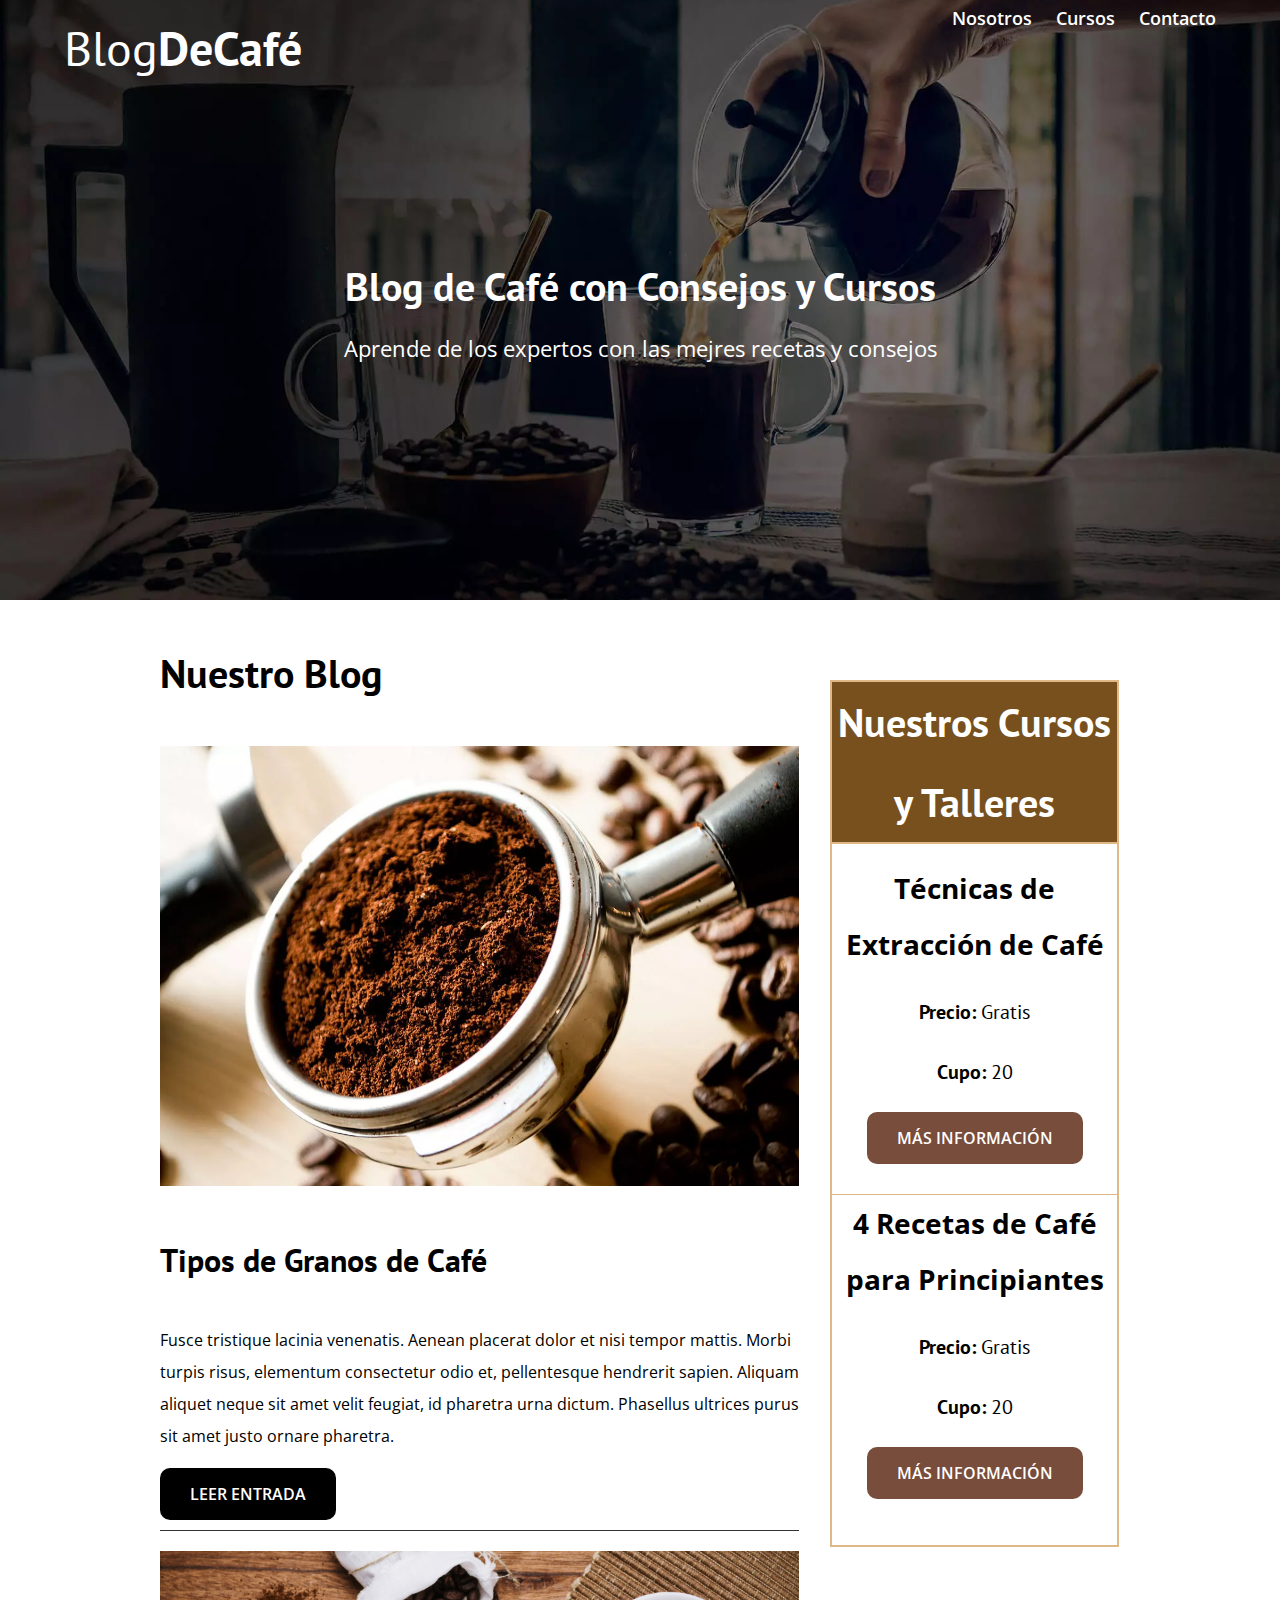
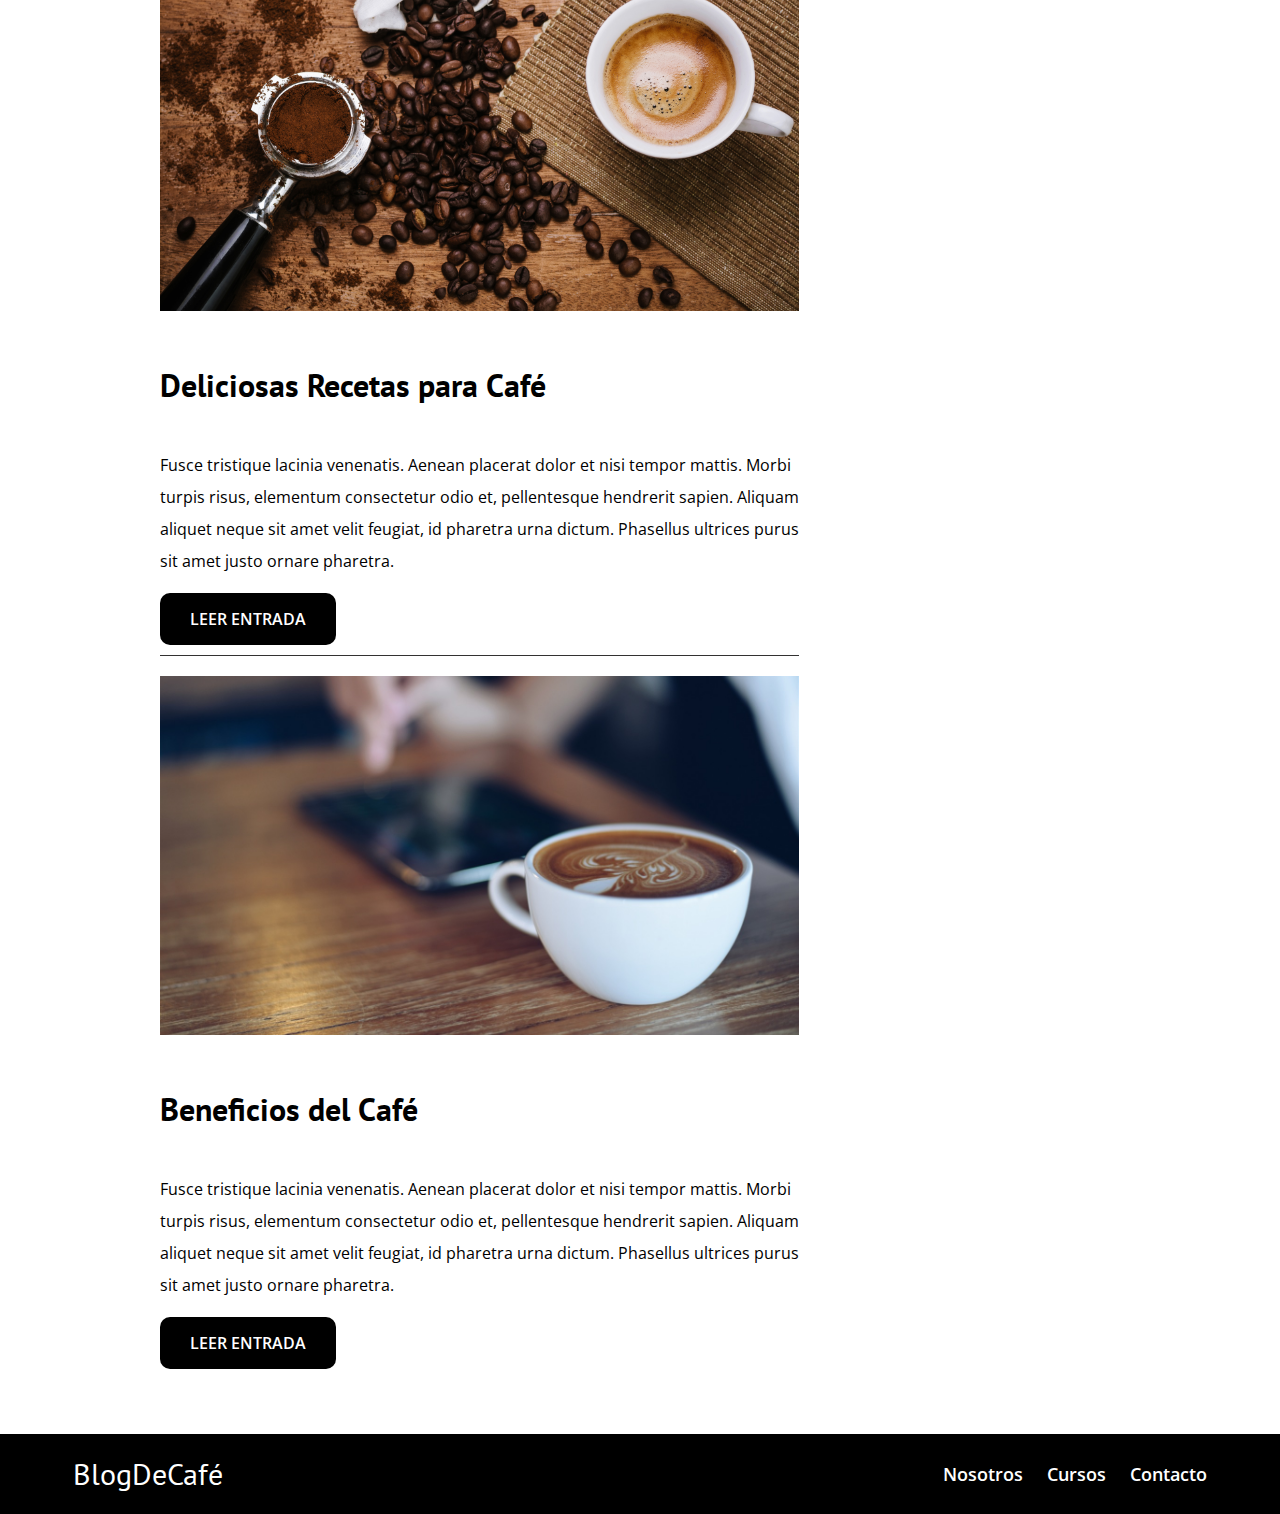
<file: index.html>
<!DOCTYPE html>
<html lang="en">

<head>
    <meta charset="UTF-8">
    <meta http-equiv="X-UA-Compatible" content="IE=edge">
    <meta name="viewport" content="width=device-width, initial-scale=1.0">
    <meta name="desciption" content="Página Web de blog de Café">  
    <title>Blog de Café</title>
    
    <!--PREFETCH-->
    <link rel="prefetch" href="nosotros.html" as="document">
    
    <!--PRELOAD-->
    <link rel="preconnect" href="https://fonts.gstatic.com">
    <link href="https://fonts.googleapis.com/css2?family=Open+Sans&family=PT+Sans:wght@400;700&display=swap" rel="stylesheet">

    <link rel="preload" href="/css/normalize.css" as="stylesheet">
    <link rel="stylesheet" href="/css/normalize.css">
    
    <link rel="preload" href="/css/styles.css" as="stylesheet">
    <link rel="stylesheet" href="/css/styles.css">
    
</head>

<body>
    <header class="site-header">
        <div class="contenedor">
            <div class="barra">
                <a href="/">
                    <h1 class="no-margin">Blog<span>DeCafé</span></h1>
                </a>
                <nav class="navegacion">
                    <a href="nosotros.html">Nosotros</a>
                    <a href="cursos.html">Cursos</a>
                    <a href="contacto.html">Contacto</a>
                </nav>
            </div>
            <!--barra-->
            <div class="texto-header">
                <h2 class="no-margin">Blog de Café con Consejos y Cursos</h2>
                <p class="no-margin">Aprende de los expertos con las mejres recetas y consejos</p>
            </div>
            <!--texto header-->
        </div>
        <!--contenedor-->
    </header>
    <div class="contenido-principal contenedor">

        <main class="blog">
            <h2>Nuestro Blog</h2>

            <article class="entrada-blog">
                <!--Article es un elemento que se explica por si solo sin depender de nadie mas-->
                <div class="imagen">
                    <picture>
                        <source loading="lazy" srcset="img/blog1.webp" type="image/webp">
                        <img loading="lazy" src="img/img3.jpg" alt="Café 2">
                    </picture>
                </div>
                <!--Imagen-->
                <div class="contenido-blog">
                    <h3>Tipos de Granos de Café</h3>
                    <p>
                        Fusce tristique lacinia venenatis. Aenean placerat dolor et nisi tempor mattis. Morbi turpis risus, elementum consectetur odio et, pellentesque hendrerit sapien. Aliquam aliquet neque sit amet velit feugiat, id pharetra urna dictum. Phasellus ultrices
                        purus sit amet justo ornare pharetra.
                    </p>
                    <a href="entrada.html" class="boton boton-primario">Leer Entrada</a>
                </div>
            </article>

            <article class="entrada-blog">
                <div class="imagen">
                    <img loading="lazy" src="./img/img4.jpg" alt="Café 2">
                </div>
                <!--Imagen-->
                <div class="contenido-blog">
                    <h3>Deliciosas Recetas para Café</h3>
                    <p>
                        Fusce tristique lacinia venenatis. Aenean placerat dolor et nisi tempor mattis. Morbi turpis risus, elementum consectetur odio et, pellentesque hendrerit sapien. Aliquam aliquet neque sit amet velit feugiat, id pharetra urna dictum. Phasellus ultrices
                        purus sit amet justo ornare pharetra.
                    </p>
                    <a href="entrada.html" class="boton boton-primario">Leer Entrada</a>
                </div>
            </article>

            <article class="entrada-blog">
                <div class="imagen">
                    <img loading="lazy" src="./img/img2.jpg" alt="Café 2">
                </div>
                <!--Imagen-->
                <div class="contenido-blog">
                    <h3>Beneficios del Café</h3>
                    <p>
                        Fusce tristique lacinia venenatis. Aenean placerat dolor et nisi tempor mattis. Morbi turpis risus, elementum consectetur odio et, pellentesque hendrerit sapien. Aliquam aliquet neque sit amet velit feugiat, id pharetra urna dictum. Phasellus ultrices
                        purus sit amet justo ornare pharetra.
                    </p>
                    <a href="entrada.html" class="boton boton-primario">Leer Entrada</a>
                </div>
            </article>

        </main>

        <aside class="cursos">
            <!--para colocar contenido adicional-->
            <div class="separation">
                <h2 class="no-margin">Nuestros Cursos y Talleres</h2>
                <ul class="cursos-lista">
                    <li class="curso">
                        <h4 class="no-margin">Técnicas de Extracción de Café</h4>
                        <p>Precio: <span>Gratis</span></p>
                        <p>Cupo: <span>20</span></p>
                        <a href="cursos.html" class="boton btn-secundario">Más Información</a>
                    </li>
                    <li class="curso">
                        <h4 class="no-margin">4 Recetas de Café para Principiantes</h4>
                        <p>Precio: <span>Gratis</span></p>
                        <p>Cupo: <span>20</span></p>
                        <a href="cursos.html" class="boton btn-secundario">Más Información</a>
                    </li>
                </ul>
            </div>
        </aside>
    </div>
    <!--contenido principal-->
    <footer class="site-footer">
        <div class="contenedor">
            <div class="barra">
                <a href="/">
                    <p class="no-margin">Blog<span>DeCafé</span></p>
                </a>
                <nav class="navegacion">
                    <a href="nosotros.html">Nosotros</a>
                    <a href="cursos.html">Cursos</a>
                    <a href="contacto.html">Contacto</a>
                </nav>
            </div>
        </div>
    </footer>
    <script src="js/modernizr.js"></script>
</body>

</html>
</file>
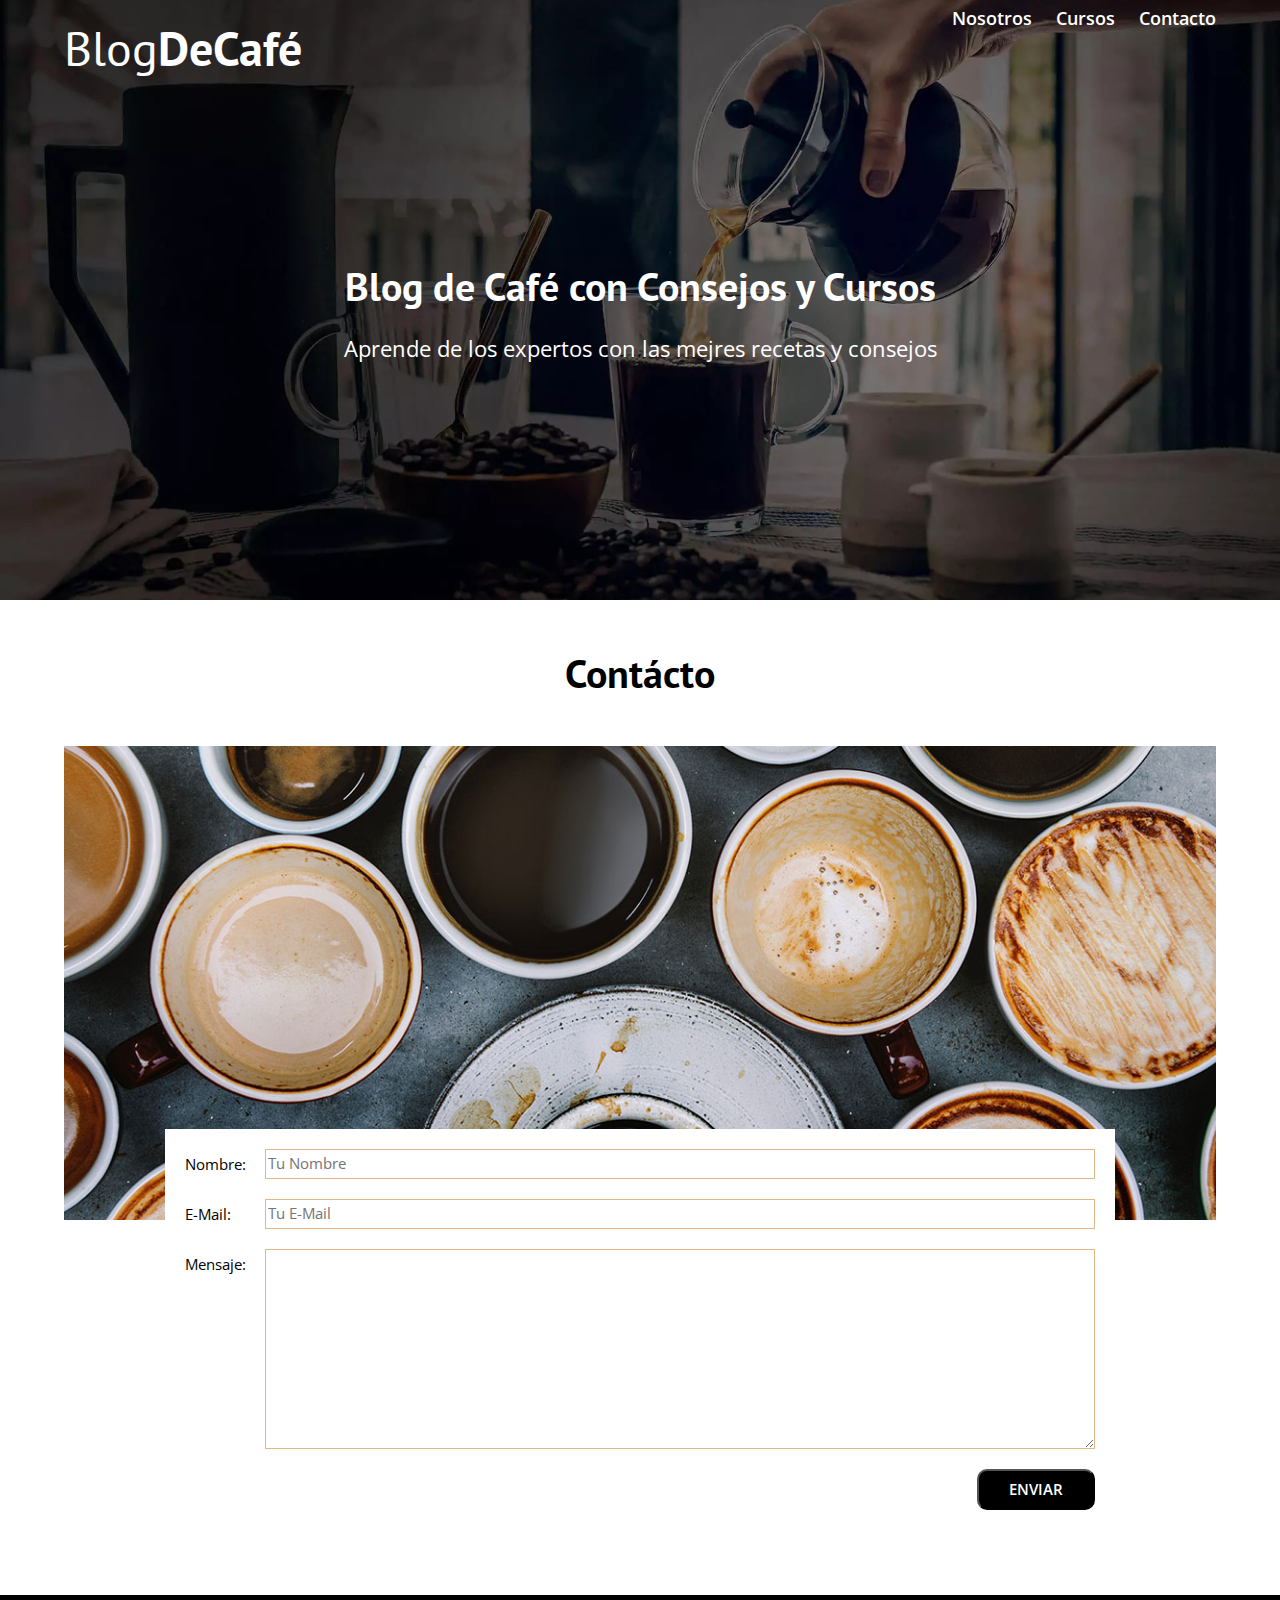
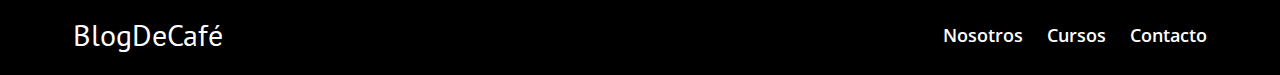
<file: contacto.html>
<!DOCTYPE html>
<html lang="en">

<head>
    <meta charset="UTF-8">
    <meta http-equiv="X-UA-Compatible" content="IE=edge">
    <meta name="viewport" content="width=device-width, initial-scale=1.0">
    <title>Blog de Café</title>
    <link rel="preconnect" href="https://fonts.gstatic.com">
    <link href="https://fonts.googleapis.com/css2?family=Open+Sans&family=PT+Sans:wght@400;700&display=swap" rel="stylesheet">
    <link rel="stylesheet" href="/css/normalize.css">
    <link rel="stylesheet" href="/css/styles.css">
</head>

<body>
    <header class="site-header">
        <div class="contenedor">
            <div class="barra">
                <a href="/">
                    <h1 class="no-margin">Blog<span>DeCafé</span></h1>
                </a>
                <nav class="navegacion">
                    <a href="nosotros.html">Nosotros</a>
                    <a href="cursos.html">Cursos</a>
                    <a href="contacto.html">Contacto</a>
                </nav>
            </div>
            <!--barra-->
            <div class="texto-header">
                <h2 class="no-margin">Blog de Café con Consejos y Cursos</h2>
                <p class="no-margin">Aprende de los expertos con las mejres recetas y consejos</p>
            </div>
            <!--texto header-->
        </div>
        <!--contenedor-->
    </header>

    <main class="contenedor">
        <h2 class="centrar-texto">Contácto</h2>
        <div class="grid centrar-columnas">
            <div class="columnas-12">
                <img src="./img/contacto.jpg" alt="Imagen Contácto">
            </div>

            <div class="columnas-10 formulario-contacto">
                <form action="#">
                    <div class="campo">
                        <label for="nombre">Nombre:</label>
                        <input type="text" id="nombre" placeholder="Tu Nombre">
                    </div>
                    <div class="campo">
                        <label for="E-Mail">E-Mail:</label>
                        <input type="email" id="E_Mail" placeholder="Tu E-Mail">
                    </div>
                    <div class="campo">
                        <label for="mensaje">Mensaje:</label>
                        <textarea id="mensaje"></textarea>
                    </div>
                    <div class="campo enviar">
                        <input type="submit" value="Enviar" class="boton boton-primario">
                    </div>
                </form>
            </div>

        </div>
    </main>

    <footer class="site-footer">
        <div class="contenedor">
            <div class="barra">
                <a href="/">
                    <p class="no-margin">Blog<span>DeCafé</span></p>
                </a>
                <nav class="navegacion">
                    <a href="nosotros.html">Nosotros</a>
                    <a href="cursos.html">Cursos</a>
                    <a href="contacto.html">Contacto</a>
                </nav>
            </div>
        </div>
    </footer>
    <script src="js/modernizr.js"></script>
    <script src="js/scripts.js"></script>
</body>

</html>
</file>
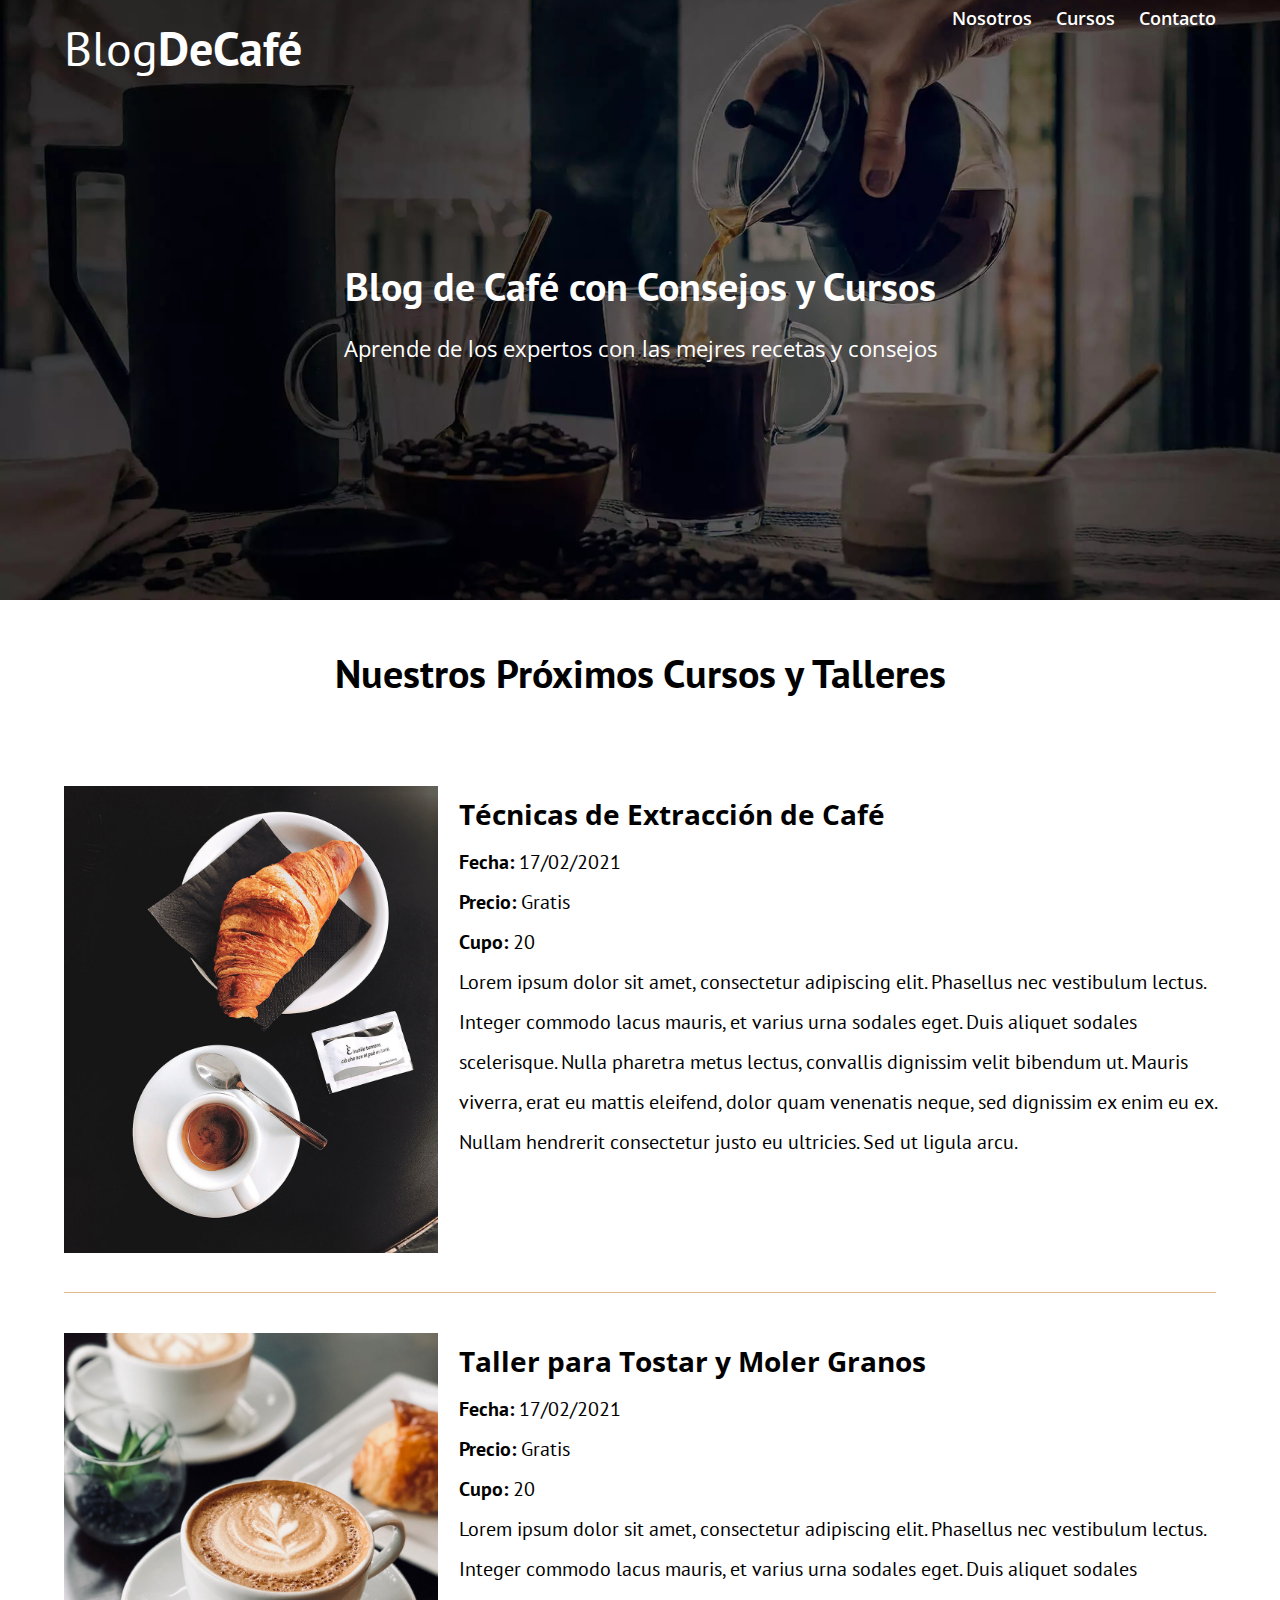
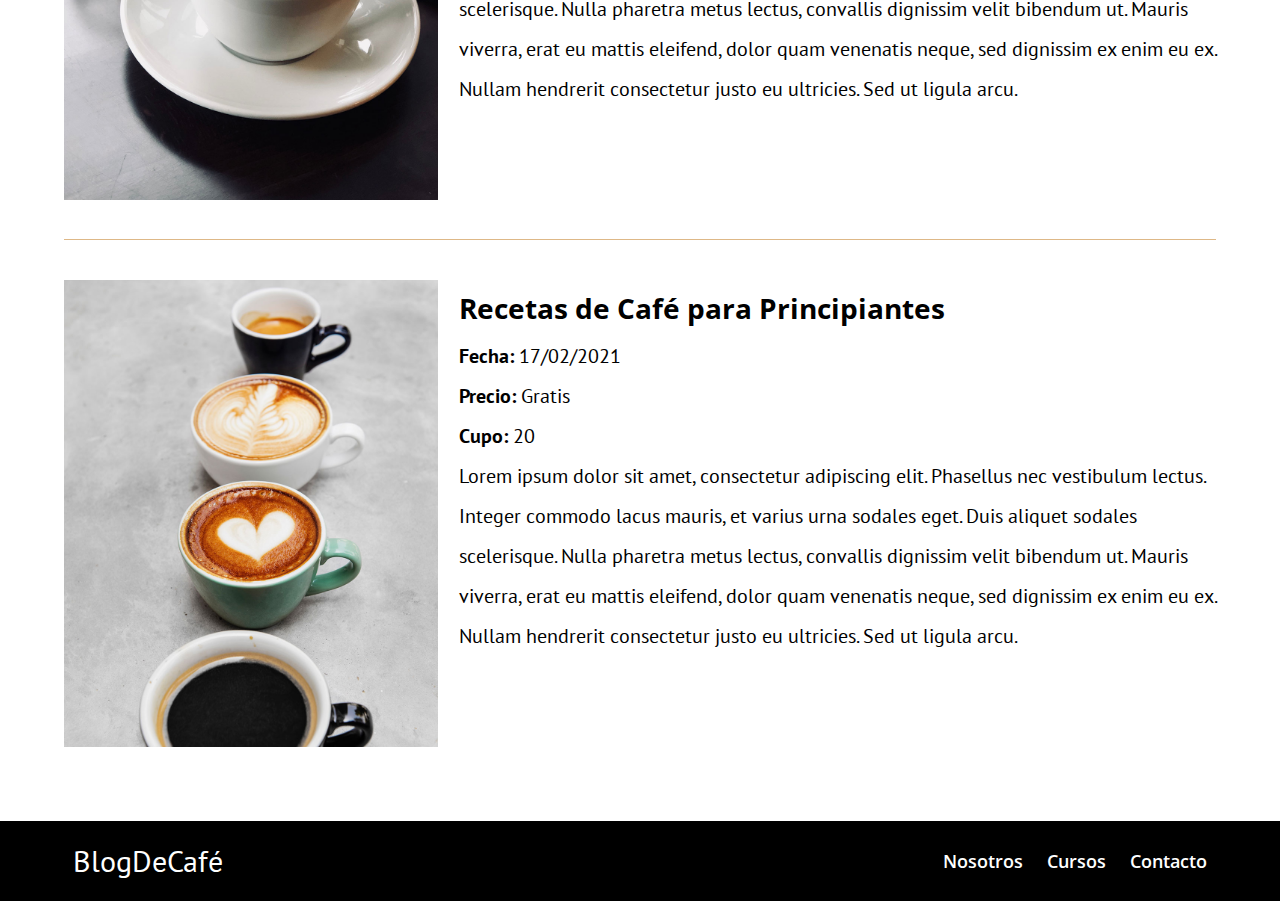
<file: cursos.html>
<!DOCTYPE html>
<html lang="en">

<head>
    <meta charset="UTF-8">
    <meta http-equiv="X-UA-Compatible" content="IE=edge">
    <meta name="viewport" content="width=device-width, initial-scale=1.0">
    <title>Blog de Café</title>
    <link rel="preconnect" href="https://fonts.gstatic.com">
    <link href="https://fonts.googleapis.com/css2?family=Open+Sans&family=PT+Sans:wght@400;700&display=swap" rel="stylesheet">
    <link rel="stylesheet" href="/css/normalize.css">
    <link rel="stylesheet" href="/css/styles.css">
</head>

<body>
    <header class="site-header">
        <div class="contenedor">
            <div class="barra">
                <a href="/">
                    <h1 class="no-margin">Blog<span>DeCafé</span></h1>
                </a>
                <nav class="navegacion">
                    <a href="nosotros.html">Nosotros</a>
                    <a href="cursos.html">Cursos</a>
                    <a href="contacto.html">Contacto</a>
                </nav>
            </div>
            <!--barra-->
            <div class="texto-header">
                <h2 class="no-margin">Blog de Café con Consejos y Cursos</h2>
                <p class="no-margin">Aprende de los expertos con las mejres recetas y consejos</p>
            </div>
            <!--texto header-->
        </div>
        <!--contenedor-->
    </header>

    <main class="contenedor">
        <h2 class="centrar-texto">Nuestros Próximos Cursos y Talleres</h2>

        <article class="curso grid espacio">
            <div class="columnas-4">
                <img src="./img/curso1.jpg" alt="Imagen curso">
            </div>
            <div class="columnas-8">
                <h4 class="no-margin">Técnicas de Extracción de Café</h4>
                <p>Fecha: <span>17/02/2021</span></p>
                <p>Precio: <span>Gratis</span></p>
                <p>Cupo: <span>20</span></p>
                <p class="descripcion">
                    Lorem ipsum dolor sit amet, consectetur adipiscing elit. Phasellus nec vestibulum lectus. Integer commodo lacus mauris, et varius urna sodales eget. Duis aliquet sodales scelerisque. Nulla pharetra metus lectus, convallis dignissim velit bibendum ut.
                    Mauris viverra, erat eu mattis eleifend, dolor quam venenatis neque, sed dignissim ex enim eu ex. Nullam hendrerit consectetur justo eu ultricies. Sed ut ligula arcu.
                </p>
            </div>
        </article>

        <article class="curso grid espacio">
            <div class="columnas-4">
                <img src="./img/curso2.jpg" alt="Imagen curso">
            </div>
            <div class="columnas-8">
                <h4 class="no-margin">Taller para Tostar y Moler Granos</h4>
                <p>Fecha: <span>17/02/2021</span></p>
                <p>Precio: <span>Gratis</span></p>
                <p>Cupo: <span>20</span></p>
                <p class="descripcion">
                    Lorem ipsum dolor sit amet, consectetur adipiscing elit. Phasellus nec vestibulum lectus. Integer commodo lacus mauris, et varius urna sodales eget. Duis aliquet sodales scelerisque. Nulla pharetra metus lectus, convallis dignissim velit bibendum ut.
                    Mauris viverra, erat eu mattis eleifend, dolor quam venenatis neque, sed dignissim ex enim eu ex. Nullam hendrerit consectetur justo eu ultricies. Sed ut ligula arcu.
                </p>
            </div>
        </article>

        <article class="curso grid espacio">
            <div class="columnas-4">
                <img src="./img/curso3.jpg" alt="Imagen curso">
            </div>
            <div class="columnas-8">
                <h4 class="no-margin">Recetas de Café para Principiantes</h4>
                <p>Fecha: <span>17/02/2021</span></p>
                <p>Precio: <span>Gratis</span></p>
                <p>Cupo: <span>20</span></p>
                <p class="descripcion">
                    Lorem ipsum dolor sit amet, consectetur adipiscing elit. Phasellus nec vestibulum lectus. Integer commodo lacus mauris, et varius urna sodales eget. Duis aliquet sodales scelerisque. Nulla pharetra metus lectus, convallis dignissim velit bibendum ut.
                    Mauris viverra, erat eu mattis eleifend, dolor quam venenatis neque, sed dignissim ex enim eu ex. Nullam hendrerit consectetur justo eu ultricies. Sed ut ligula arcu.
                </p>
            </div>
        </article>

    </main>

    <footer class="site-footer">
        <div class="contenedor">
            <div class="barra">
                <a href="/">
                    <p class="no-margin">Blog<span>DeCafé</span></p>
                </a>
                <nav class="navegacion">
                    <a href="nosotros.html">Nosotros</a>
                    <a href="cursos.html">Cursos</a>
                    <a href="contacto.html">Contacto</a>
                </nav>
            </div>
        </div>
    </footer>
    <script src="js/modernizr.js"></script>
</body>

</html>
</file>
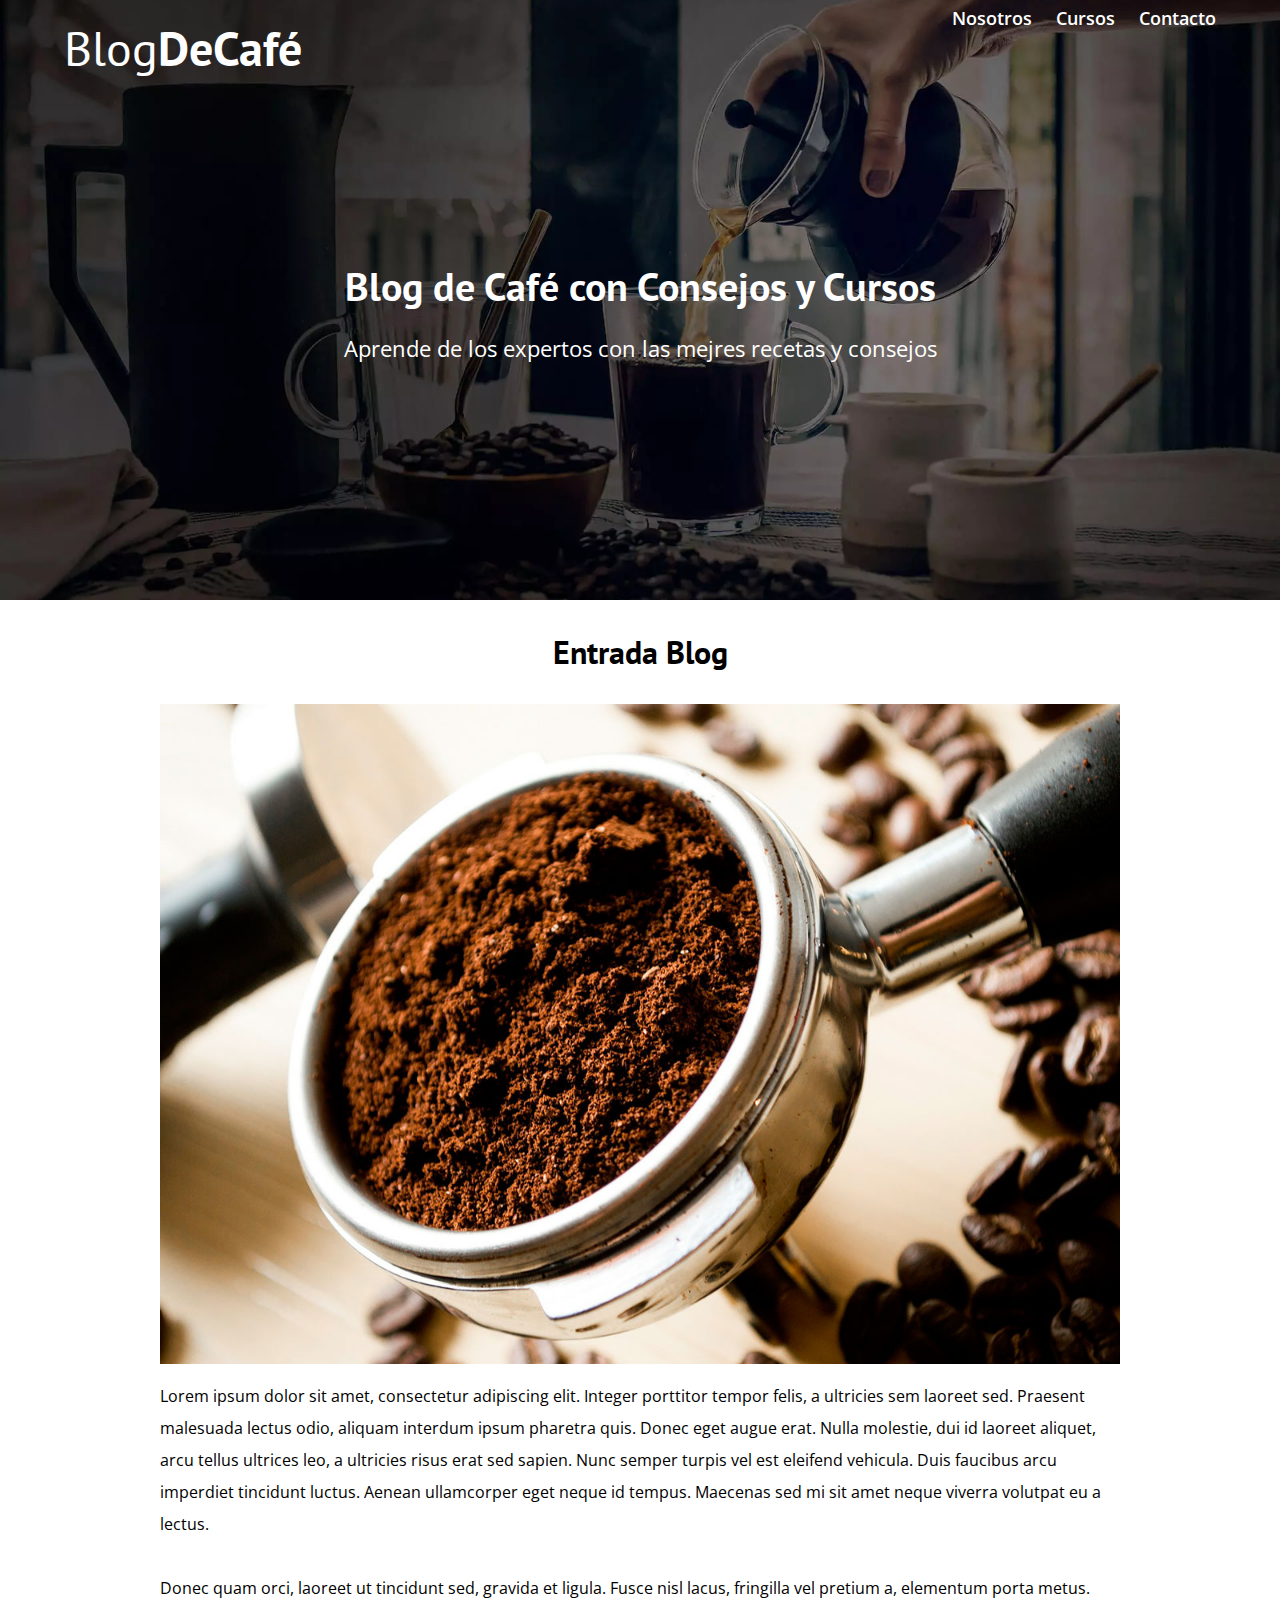
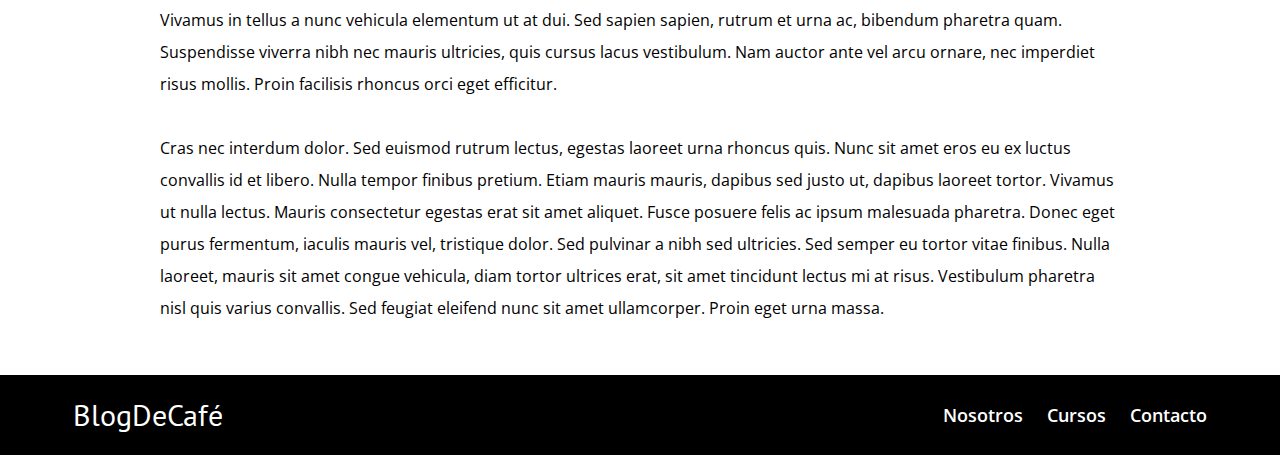
<file: entrada.html>
<!DOCTYPE html>
<html lang="en">

<head>
    <meta charset="UTF-8">
    <meta http-equiv="X-UA-Compatible" content="IE=edge">
    <meta name="viewport" content="width=device-width, initial-scale=1.0">
    <title>Blog de Café</title>
    <link rel="preconnect" href="https://fonts.gstatic.com">
    <link href="https://fonts.googleapis.com/css2?family=Open+Sans&family=PT+Sans:wght@400;700&display=swap" rel="stylesheet">
    <link rel="stylesheet" href="/css/normalize.css">
    <link rel="stylesheet" href="/css/styles.css">
</head>

<body>
    <header class="site-header">
        <div class="contenedor">
            <div class="barra">
                <a href="/">
                    <h1 class="no-margin">Blog<span>DeCafé</span></h1>
                </a>
                <nav class="navegacion">
                    <a href="nosotros.html">Nosotros</a>
                    <a href="cursos.html">Cursos</a>
                    <a href="contacto.html">Contacto</a>
                </nav>
            </div>
            <!--barra-->
            <div class="texto-header">
                <h2 class="no-margin">Blog de Café con Consejos y Cursos</h2>
                <p class="no-margin">Aprende de los expertos con las mejres recetas y consejos</p>
            </div>
            <!--texto header-->
        </div>
        <!--contenedor-->
    </header>

    <main class="contenedor contenido-principal">
        <h3 class="Titulo__blog">Entrada Blog</h3>
        <img src="img/blog1.jpg" alt="Imagen_Blog">
        <p>
            Lorem ipsum dolor sit amet, consectetur adipiscing elit. Integer porttitor tempor felis, a ultricies sem laoreet sed. Praesent malesuada lectus odio, aliquam interdum ipsum pharetra quis. Donec eget augue erat. Nulla molestie, dui id laoreet aliquet,
            arcu tellus ultrices leo, a ultricies risus erat sed sapien. Nunc semper turpis vel est eleifend vehicula. Duis faucibus arcu imperdiet tincidunt luctus. Aenean ullamcorper eget neque id tempus. Maecenas sed mi sit amet neque viverra volutpat
            eu a lectus.
        </p>
        <p>
            Donec quam orci, laoreet ut tincidunt sed, gravida et ligula. Fusce nisl lacus, fringilla vel pretium a, elementum porta metus. Vivamus in tellus a nunc vehicula elementum ut at dui. Sed sapien sapien, rutrum et urna ac, bibendum pharetra quam. Suspendisse
            viverra nibh nec mauris ultricies, quis cursus lacus vestibulum. Nam auctor ante vel arcu ornare, nec imperdiet risus mollis. Proin facilisis rhoncus orci eget efficitur.
        </p>
        <p>
            Cras nec interdum dolor. Sed euismod rutrum lectus, egestas laoreet urna rhoncus quis. Nunc sit amet eros eu ex luctus convallis id et libero. Nulla tempor finibus pretium. Etiam mauris mauris, dapibus sed justo ut, dapibus laoreet tortor. Vivamus ut
            nulla lectus. Mauris consectetur egestas erat sit amet aliquet. Fusce posuere felis ac ipsum malesuada pharetra. Donec eget purus fermentum, iaculis mauris vel, tristique dolor. Sed pulvinar a nibh sed ultricies. Sed semper eu tortor vitae
            finibus. Nulla laoreet, mauris sit amet congue vehicula, diam tortor ultrices erat, sit amet tincidunt lectus mi at risus. Vestibulum pharetra nisl quis varius convallis. Sed feugiat eleifend nunc sit amet ullamcorper. Proin eget urna massa.
        </p>

    </main>

    <footer class="site-footer">
        <div class="contenedor">
            <div class="barra">
                <a href="/">
                    <p class="no-margin">Blog<span>DeCafé</span></p>
                </a>
                <nav class="navegacion">
                    <a href="nosotros.html">Nosotros</a>
                    <a href="cursos.html">Cursos</a>
                    <a href="contacto.html">Contacto</a>
                </nav>
            </div>
        </div>
    </footer>
    <script src="js/modernizr.js"></script>
</body>

</html>
</file>
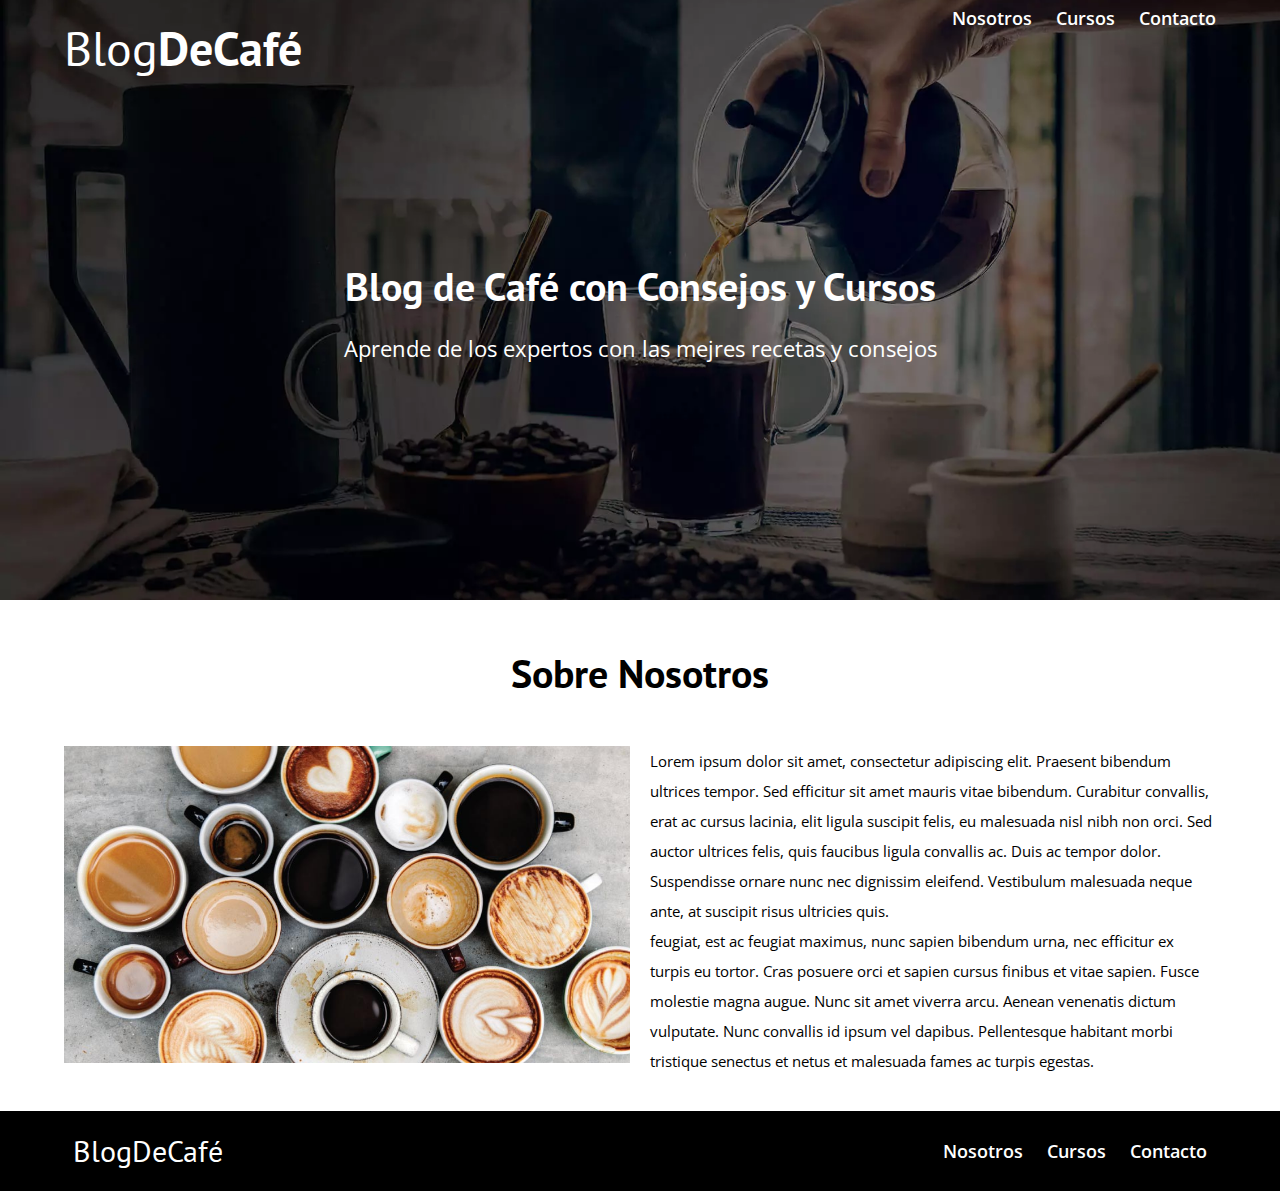
<file: nosotros.html>
<!DOCTYPE html>
<html lang="en">
<head>
    <meta charset="UTF-8">
    <meta http-equiv="X-UA-Compatible" content="IE=edge">
    <meta name="viewport" content="width=device-width, initial-scale=1.0">
    <title>Blog de Café</title>
    <link rel="preconnect" href="https://fonts.gstatic.com">
    <link href="https://fonts.googleapis.com/css2?family=Open+Sans&family=PT+Sans:wght@400;700&display=swap" rel="stylesheet">
    <link rel="stylesheet" href="/css/normalize.css">
    <link rel="stylesheet" href="/css/styles.css">
</head>
<body>
    <header class="site-header">
        <div class="contenedor">
            <div class="barra">
                <a href="/">
                    <h1 class="no-margin">Blog<span>DeCafé</span></h1>
                </a>
                <nav class="navegacion">
                    <a href="nosotros.html">Nosotros</a>
                    <a href="cursos.html">Cursos</a>
                    <a href="contacto.html">Contacto</a>
                </nav>
            </div><!--barra-->
            <div class="texto-header">
                <h2 class="no-margin">Blog de Café con Consejos y Cursos</h2>
                <p class="no-margin">Aprende de los expertos con las mejres recetas y consejos</p>
            </div><!--texto header-->
        </div><!--contenedor-->
    </header>

    <main class="contenedor">
        <h2 class="centrar-texto">Sobre Nosotros</h2>
        <div class="grid">
            <div class="columnas-6">
                <img src="./img/tipos-de-cafe.jpg" alt="Imagen Nosotros">
            </div>
            <div class="columnas-6">
                <p>Lorem ipsum dolor sit amet, consectetur adipiscing elit. Praesent bibendum ultrices tempor. Sed efficitur sit amet mauris vitae bibendum. Curabitur convallis, erat ac cursus lacinia, elit ligula suscipit felis, eu malesuada nisl nibh non orci. Sed auctor ultrices felis, quis faucibus ligula convallis ac. Duis ac tempor dolor. Suspendisse ornare nunc nec dignissim eleifend. Vestibulum malesuada neque ante, at suscipit risus ultricies quis.</p>
                 
                <p>feugiat, est ac feugiat maximus, nunc sapien bibendum urna, nec efficitur ex turpis eu tortor. Cras posuere orci et sapien cursus finibus et vitae sapien. Fusce molestie magna augue. Nunc sit amet viverra arcu. Aenean venenatis dictum vulputate. Nunc convallis id ipsum vel dapibus. Pellentesque habitant morbi tristique senectus et netus et malesuada fames ac turpis egestas.</p>
            </div>
        </div>
    </main>

    <footer class="site-footer">
        <div class="contenedor">
            <div class="barra">
                <a href="/">
                    <p class="no-margin">Blog<span>DeCafé</span></p>
                </a>
                <nav class="navegacion">
                    <a href="nosotros.html">Nosotros</a>
                    <a href="cursos.html">Cursos</a>
                    <a href="contacto.html">Contacto</a>
                </nav>
            </div>
        </div>
        <script src="js/modernizr.js"></script>
    </footer>
</body>
</html>
</file>
<file: css/styles.css>
html {
    box-sizing: border-box;
    font-size: 62.5%;
    /**1rem = 10 px**/
}

*,
*:before,
*:after {
    box-sizing: inherit;
}


/*Definimos el body*/

body {
    font-family: 'Open Sans', sans-serif;
    font-size: 1.6rem;
    line-height: 2;
}


/**Globales**/

.contenedor {
    /*max-width: 120rem;*/
    margin: 0 auto;
    max-width: 90%;
}

h1,
h2,
h3 {
    font-family: 'PT Sans', sans-serif;
}

h1 {
    font-size: 4.8rem;
}

h2 {
    font-size: 4rem;
}

h3 {
    font-size: 3.2rem;
}

h4 {
    font-size: 2.8rem;
}


/**para que las imagenes se adapten en su contenedor**/

img {
    max-width: 100%;
}


/**Utilidades**/


/*.ajuste{
    max-width: 60%;
}*/

.centrar-texto {
    text-align: center;
}

.no-margin {
    margin: 0;
}


/**Grid**/

@media (min-width: 800px) {
    .grid {
        display: flex;
        justify-content: space-between;
        font-size: 1.5rem;
        flex-wrap: wrap;
    }
    .centrar-columnas {
        justify-content: center;
    }
    .columnas-4 {
        flex: 0 0 calc(33.3% - 1rem);
    }
    .columnas-6 {
        flex: 0 0 calc(50% - 1rem);
    }
    .grid p {
        margin: 0;
    }
    .columnas-8 {
        flex-basis: calc(66.6% - 1rem);
    }
    .columnas-10 {
        flex: 0 0 calc(83.33% - 1rem);
    }
    .columnas-12 {
        flex: 0 0 100%;
    }
}


/**Botones**/

.boton {
    display: block;
    color: white;
    font-weight: 600;
    padding: 1rem 3rem;
    text-decoration: none;
    border-radius: 1rem;
    font: 'PT Sans', sans-serif;
    text-transform: uppercase;
    text-align: center;
    flex: 1;
}

.boton:hover {
    cursor: pointer;
}

.boton-primario {
    background-color: black;
    margin-bottom: 1rem;
}

.btn-secundario {
    background-color: #784d3c;
    margin-left: 1rem;
    margin-right: 1rem;
}

@media (min-width: 460px) {
    .boton {
        display: inline-block;
        flex: 0;
    }
}


/**Header**/

@media(min-width:800px) {
    .barra {
        display: flex;
        justify-content: space-between;
        margin-bottom: 15rem;
    }
}

.webp .site-header {
    background-image: url(../img/banner.webp);
}

.no-webp .site-header {
    background-image: url(../img/anuncio4.jpg);
}

.site-header {
    background-position: center center;
    background-repeat: no-repeat;
    background-size: cover;
    /*cubra el largo y el ancho*/
    height: 60rem;
}

.site-header a {
    color: #ffffff;
    text-decoration: none;
}

.site-header h1 {
    font-weight: 400;
    text-align: center;
}

.site-header span {
    font-weight: 700;
}


/**Navegacion**/

.navegacion a {
    text-align: center;
    display: block;
    /*para que cada elemento ocupe su propia linea*/
    font-size: 1.8rem;
    font-weight: 600;
    margin-top: 2rem;
}

.navegacion a:hover {
    color: brown;
}

@media (min-width: 800px) {
    .navegacion a {
        display: inline;
        /*colocas uno frente a otro, el elemento solo ocupa el espacio necesario, a diferencia del display block*/
        margin-right: 2rem;
    }
    .navegacion a:last-of-type {
        margin: 0%;
    }
}


/**Header texto**/

.texto-header {
    color: #ffffff;
    text-align: center;
    margin-top: 5rem;
    font-size: 2.2rem;
}


/**Contenido Principal**/

.contenido-principal {
    display: flex;
    flex-wrap: wrap;
    /*
    flex-wrap: nowrap muestra los elementos en la misma linea se encojeran si el contenedor
    es mas pequeño que su tamaño, mientras que flex-wrap: wrap los elemnetos del contenedor
    haran un salto de linea si el tamaño de los elementos sobrepasa el contenedor*/
}

.blog,
.cursos {
    /*flex-grow: 0;
    flex-shrink: 0;
    flex-basis: 100%;*/
    /**o**/
    flex: 0 0 100%;
}

.cursos {
    order: -1;
    /*para que cursos vaya primero, siempre y cuando 
    esten en un mismo contenedor dos secciones difrentes, en este
    caso se encontraban en el mismo contenedor main y aside*/
}

@media (min-width: 800px) {
    .contenido-principal {
        justify-content: space-between;
        max-width: 75%;
    }
    .blog {
        flex-basis: 66.6%;
    }
    .cursos {
        flex-basis: calc(34.4% - 4rem);
        order: 1;
    }
}

.entrada-blog {
    margin-bottom: 2rem;
    border-bottom: 1px solid #333232;
}

.entrada-blog:last-of-type {
    border: none;
}


/**Cursos sidebar**/

.cursos-lista {
    padding: 0;
    list-style: none;
}

.curso {
    padding-bottom: 3rem;
    border-bottom: 1px solid burlywood;
}

.curso:last-of-type {
    border: none;
}

.cursos {
    padding: 0;
    margin-top: 8rem;
    max-height: 85rem;
    text-align: center;
}

.separation {
    max-width: 99.8%;
    border: 2px solid burlywood;
}

.cursos h2 {
    padding-top: 0;
    border-bottom: 2px solid burlywood;
    background-color: rgb(119, 80, 30);
    color: white;
}

.curso p {
    font-family: 'PT Sans', sans-serif;
    /*TIPO DE LETRA*/
    font-weight: 700;
    font-size: 2rem;
}

.curso span,
p.descripcion
/*p.descripcion hace el elemeno más específico*/

{
    font-weight: 400;
}


/**Footer**/

.site-footer {
    background-color: black;
    padding: 1rem;
    margin-top: 3.5rem;
}

.site-footer .contenedor .barra {
    margin: 0;
    align-items: center
}

.site-footer p {
    color: #ffffff;
    text-decoration: none;
    font-weight: 400;
    text-align: center;
    font-size: 3rem;
    font-family: 'PT Sans', sans-serif;
}

.site-footer a {
    text-decoration: none;
}

.site-footer a:hover {
    color: brown;
}

.site-footer a {
    color: white;
}

.espacio {
    padding-top: 4rem;
}


/**Contacto**/

.formulario-contacto {
    background-color: white;
    padding: 2rem;
    /*margin-top: auto;
    margin-right: auto;*/
}

@media (min-width: 800px) {
    .formulario-contacto {
        margin-top: -10rem;
    }
}

.formulario-contacto .campo {
    display: flex;
    justify-content: space-between;
    margin-bottom: 2rem;
}

.formulario-contacto .campo label {
    flex: 0 0 8rem;
}

.formulario-contacto .campo input:not([type="submit"]),
textarea {
    flex: 1;
    /*para que el contenedor crezca y tome todo el espacion que haya disponible*/
    border: 1px solid burlywood;
}

.formulario-contacto .campo textarea {
    height: 20rem;
}

.formulario-contacto .enviar {
    justify-content: flex-end;
}

.Titulo__blog {
    margin: 2rem auto;
}

.centrar-text{
    text-align: center;
}
.error{
    background-color: rgba(252, 5, 5, 0.883);
    font-weight: 700;
    text-transform: uppercase;
    color: white;
    padding: 1rem;
    border-radius: .3rem;
    display: inline-block;
    margin: 0 auto;
}
.envio{
    background-color: rgba(8, 156, 8, 0.931);
    font-weight: 700;
    text-transform: uppercase;
    color: white;
    padding: 1rem;
    border-radius: .3rem;
    display: inline-block;
    margin: 0 auto;
}

/*este de abajo solo funciona si lo describes al mismo nivel que el campo
o si al campo le quitas formilario-contacto(campo esta 5 clases mas arriba xd) */


/*
.enviar {
    display: flex;
    justify-content: flex-end !important;
}*/


/**Optional design**/


/*
.entrada-blog{
    display: flex;
    justify-content: space-between;
    align-items: center;
}
.imagen{
    flex: 0 0 40%;
}
.contenido-blog{
    flex: 0 0 calc(60% - 2rem);
}
.entrada-blog h3{
    margin-bottom: 0;
}
.entrada-blog p{
    margin-top: 0%;
}/*


/* width */


/*
::-webkit-scrollbar {
    width: 10px;
}
*/


/* Track */

::-webkit-scrollbar-track {
    background: #ffffff;
}


/* Handle */

::-webkit-scrollbar-thumb {
    background: rgb(82, 45, 2);
    border-radius: .3rem;
}


/* Handle on hover */

::-webkit-scrollbar-thumb:hover {
    background: rgb(70, 38, 2);
}

::-webkit-scrollbar {
    width: 1rem;
    height: .3rem;
    /*display: none;*/
}
</file>
